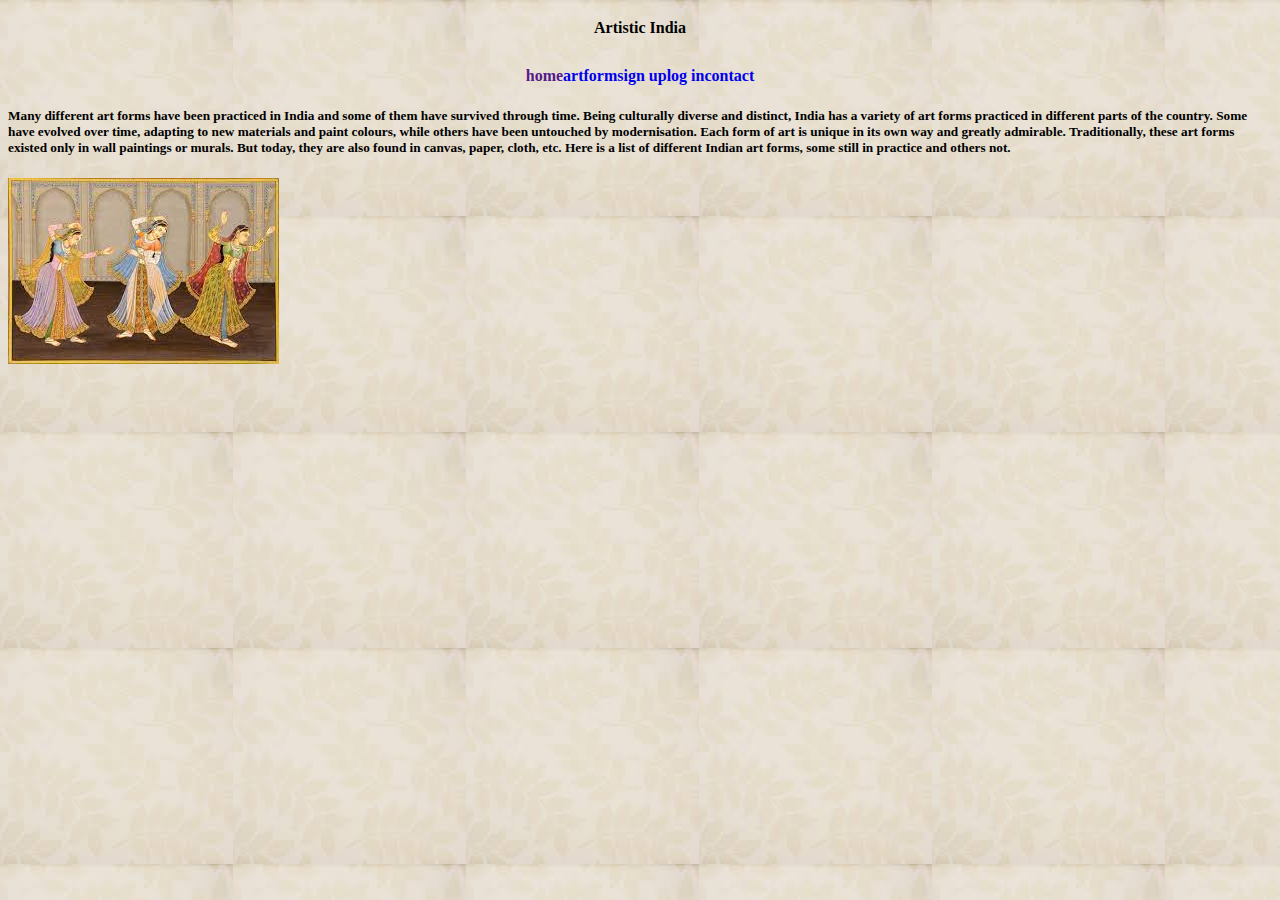
<file: index.html>
<!DOCTYPE html>
<html lang="en">
<head>
    <meta charset="UTF-8">
    <meta http-equiv="X-UA-Compatible" content="IE=edge">
    <meta name="viewport" content="width=device-width, initial-scale=1.0">
    <title>Document</title>
    <style>
        body {
          background-image: url('./image/leaves.jpg');
        }
        </style>
    <link rel="stylesheet" href="style.css">
    <link href="https://cdn.jsdelivr.net/npm/bootstrap@5.3.0-alpha1/dist/css/bootstrap.min.css" rel="stylesheet" integrity="sha384-GLhlTQ8iRABdZLl6O3oVMWSktQOp6b7In1Zl3/Jr59b6EGGoI1aFkw7cmDA6j6gD" crossorigin="anonymous">
<script src="https://cdn.jsdelivr.net/npm/bootstrap@5.3.0-alpha1/dist/js/bootstrap.bundle.min.js" integrity="sha384-w76AqPfDkMBDXo30jS1Sgez6pr3x5MlQ1ZAGC+nuZB+EYdgRZgiwxhTBTkF7CXvN" crossorigin="anonymous"></script>
</head>
<body>
    <div class="container text-center">
        <h1>Artistic India</h1>
    </div>
    
    <!-- navbar  -->
    
    <div class="container d-flex justify-content-between space">
        <a href=""><b>home</b></a>
        <a href="artform.html"><b>artform</b></a>
        <a href="sign.html"><b>sign up</b></a>
        <a href="login.html"><b>log in</b></a>
        <a href="contact.html"><b>contact</b></a>
    </div>
    
    <!-- banner  -->
    <div class="container mt-5 pt-5">
        <div class="row">
            <div class="col d-flex align-items-center justify-content-center">
                <h5>Many different art forms have been practiced in India and some of them have survived through time. Being culturally diverse and distinct, India has a variety of art forms practiced in different parts of the country. Some have evolved over time, adapting to new materials and paint colours, while others have been untouched by modernisation.
                    Each form of art is unique in its own way and greatly admirable. Traditionally, these art forms existed only in wall paintings or murals. But today, they are also found in canvas, paper, cloth, etc. Here is a list of different Indian art forms, some still in practice and others not.
                </h5>
    
            </div>
            <div class="col d-flex justify-content-center">
                <img class="img-fluid" width="" height="" src="./image/c.jpg" alt="">
            </div>
        
            
    </div>
    </div>
    
    
</body>
</html>
</file>
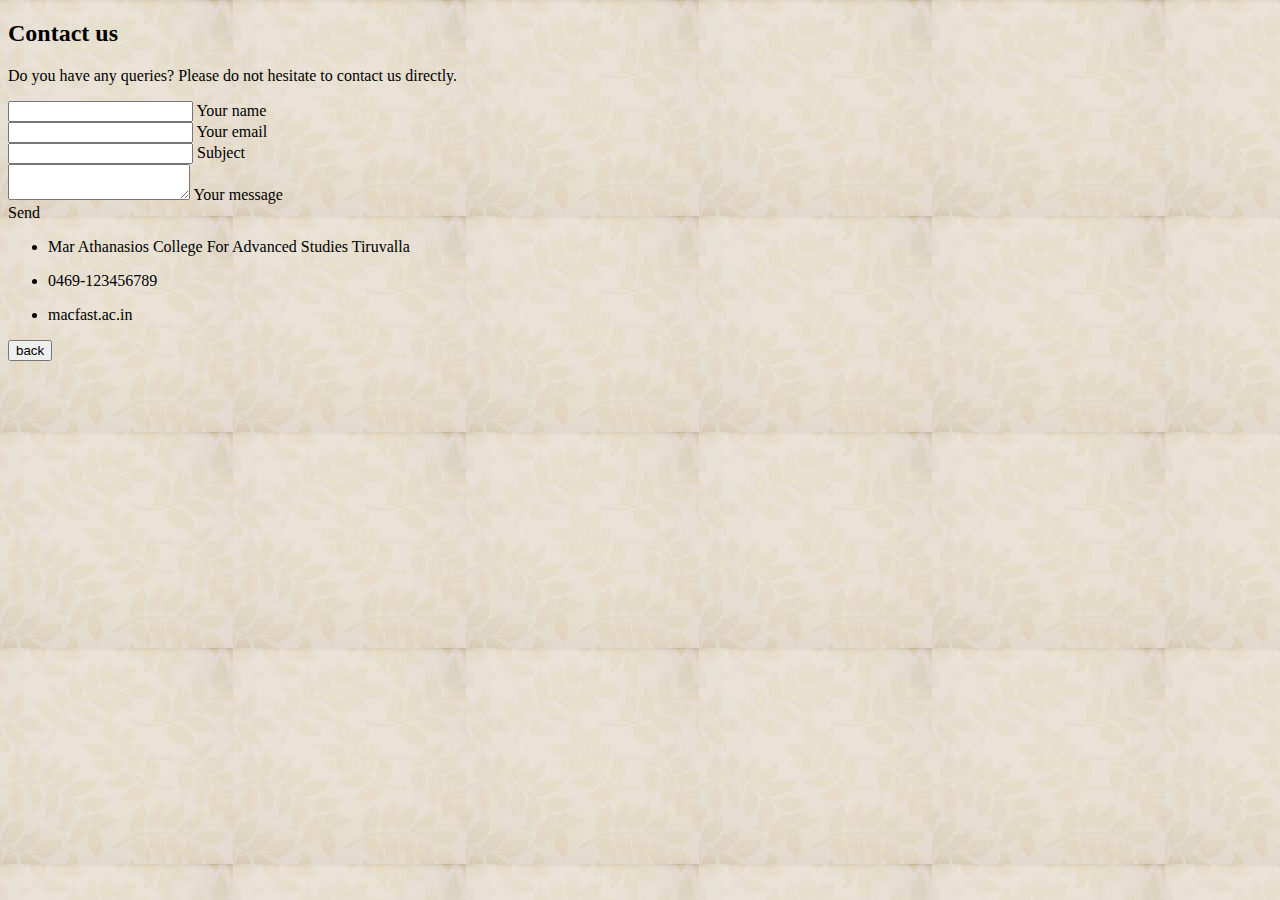
<file: contact.html>
<!DOCTYPE html>
<html lang="en">
<head>
    <meta charset="UTF-8">
    <meta http-equiv="X-UA-Compatible" content="IE=edge">
    <meta name="viewport" content="width=device-width, initial-scale=1.0">
    <title>Document</title>
    <style>
        body {
          background-image: url('./image/leaves.jpg');
        }
        </style>
    <link href="https://cdn.jsdelivr.net/npm/bootstrap@5.3.0-alpha1/dist/css/bootstrap.min.css" rel="stylesheet" integrity="sha384-GLhlTQ8iRABdZLl6O3oVMWSktQOp6b7In1Zl3/Jr59b6EGGoI1aFkw7cmDA6j6gD" crossorigin="anonymous">
<script src="https://cdn.jsdelivr.net/npm/bootstrap@5.3.0-alpha1/dist/js/bootstrap.bundle.min.js" integrity="sha384-w76AqPfDkMBDXo30jS1Sgez6pr3x5MlQ1ZAGC+nuZB+EYdgRZgiwxhTBTkF7CXvN" crossorigin="anonymous"></script>
</head>
<body>
    <!--Section: Contact v.2-->
<section class="mb-4">

    <!--Section heading-->
    <h2 class="h1-responsive font-weight-bold text-center my-4">Contact us</h2>
    <!--Section description-->
    <p class="text-center w-responsive mx-auto mb-5">Do you have any queries? Please do not hesitate to contact us directly. </p>

    <div class="row">

        <!--Grid column-->
        <div class="col-md-9 mb-md-0 mb-5">
            <form id="contact-form" name="contact-form" action="mail.php" method="POST">

                <!--Grid row-->
                <div class="row">

                    <!--Grid column-->
                    <div class="col-md-6">
                        <div class="md-form mb-0">
                            <input type="text" id="name" name="name" class="form-control">
                            <label for="name" class="">Your name</label>
                        </div>
                    </div>
                    <!--Grid column-->

                    <!--Grid column-->
                    <div class="col-md-6">
                        <div class="md-form mb-0">
                            <input type="text" id="email" name="email" class="form-control">
                            <label for="email" class="">Your email</label>
                        </div>
                    </div>
                    <!--Grid column-->

                </div>
                <!--Grid row-->

                <!--Grid row-->
                <div class="row">
                    <div class="col-md-12">
                        <div class="md-form mb-0">
                            <input type="text" id="subject" name="subject" class="form-control">
                            <label for="subject" class="">Subject</label>
                        </div>
                    </div>
                </div>
                <!--Grid row-->

                <!--Grid row-->
                <div class="row">

                    <!--Grid column-->
                    <div class="col-md-12">

                        <div class="md-form">
                            <textarea type="text" id="message" name="message" rows="2" class="form-control md-textarea"></textarea>
                            <label for="message">Your message</label>
                        </div>

                    </div>
                </div>
                <!--Grid row-->

            </form>

            <div class="text-center text-md-left">
                <a class="btn btn-primary" onclick="document.getElementById('contact-form').submit();">Send</a>
            </div>
            <div class="status"></div>
        </div>
        <!--Grid column-->

        <!--Grid column-->
        <div class="col-md-3 text-center">
            <ul class="list-unstyled mb-0">
                <li><i class="fas fa-map-marker-alt fa-2x"></i>
                    <p>Mar Athanasios College For Advanced Studies Tiruvalla</p>
                </li>

                <li><i class="fas fa-phone mt-4 fa-2x"></i>
                    <p>0469-123456789</p>
                </li>

                <li><i class="fas fa-envelope mt-4 fa-2x"></i>
                    <p>macfast.ac.in</p>
                </li>
            </ul>
        </div>
        <!--Grid column-->

    </div>

</section>
<a href="index.html">
    <button type="button" class="btn btn-warning btn-lg ms-2">back</button></a>
<!--Section: Contact v.2-->
</body>
</html>
</file>
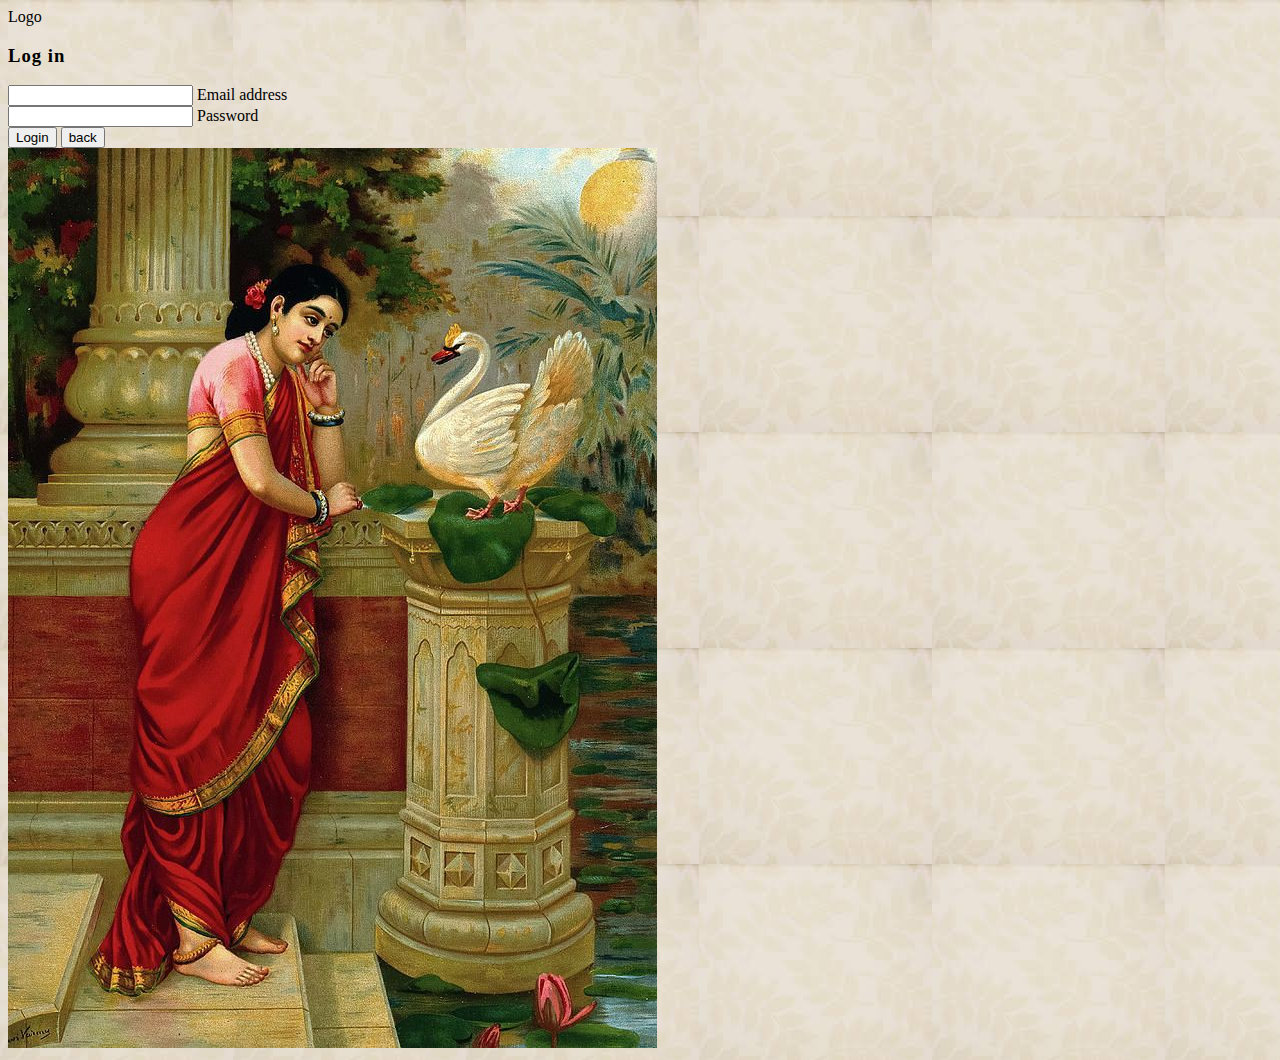
<file: login.html>
<!DOCTYPE html>
<html lang="en">
<head>
    <meta charset="UTF-8">
    <meta http-equiv="X-UA-Compatible" content="IE=edge">
    <meta name="viewport" content="width=device-width, initial-scale=1.0">
    <title>Document</title>
    <style>
        body {
          background-image: url('./image/leaves.jpg');
        }
        </style>
    <link href="https://cdn.jsdelivr.net/npm/bootstrap@5.3.0-alpha1/dist/css/bootstrap.min.css" rel="stylesheet" integrity="sha384-GLhlTQ8iRABdZLl6O3oVMWSktQOp6b7In1Zl3/Jr59b6EGGoI1aFkw7cmDA6j6gD" crossorigin="anonymous">
<script src="https://cdn.jsdelivr.net/npm/bootstrap@5.3.0-alpha1/dist/js/bootstrap.bundle.min.js" integrity="sha384-w76AqPfDkMBDXo30jS1Sgez6pr3x5MlQ1ZAGC+nuZB+EYdgRZgiwxhTBTkF7CXvN" crossorigin="anonymous"></script>
</head>
<body>
    <section class="vh-100">
        <div class="container-fluid">
          <div class="row">
            <div class="col-sm-6 text-black">
      
              <div class="px-5 ms-xl-4">
                <i class="fas fa-crow fa-2x me-3 pt-5 mt-xl-4" style="color: #709085;"></i>
                <span class="h1 fw-bold mb-0">Logo</span>
              </div>
      
              <div class="d-flex align-items-center h-custom-2 px-5 ms-xl-4 mt-5 pt-5 pt-xl-0 mt-xl-n5">
      
                <form style="width: 23rem;">
      
                  <h3 class="fw-normal mb-3 pb-3" style="letter-spacing: 1px;">Log in</h3>
      
                  <div class="form-outline mb-4">
                    <input type="email" id="form2Example18" class="form-control form-control-lg" />
                    <label class="form-label" for="form2Example18">Email address</label>
                  </div>
      
                  <div class="form-outline mb-4">
                    <input type="password" id="form2Example28" class="form-control form-control-lg" />
                    <label class="form-label" for="form2Example28">Password</label>
                  </div>
      
                  <div class="pt-1 mb-4">
                    <button class="btn btn-info btn-lg btn-block" type="button">Login</button>
                    <a href="index.html">
                        <button type="button" class="btn btn-warning btn-lg ms-2">back</button></a>
                </div>
      
                </form>
      
              </div>
      
            </div>
            <div class="col-sm-6 px-0 d-none d-sm-block">
              <img src="./image/rrr.jpg"
                alt="Login image" class="w-100 vh-100" style="object-fit: cover; object-position: left;">
            </div>
          </div>
        </div>
      </section>
</body>
</html>
</file>
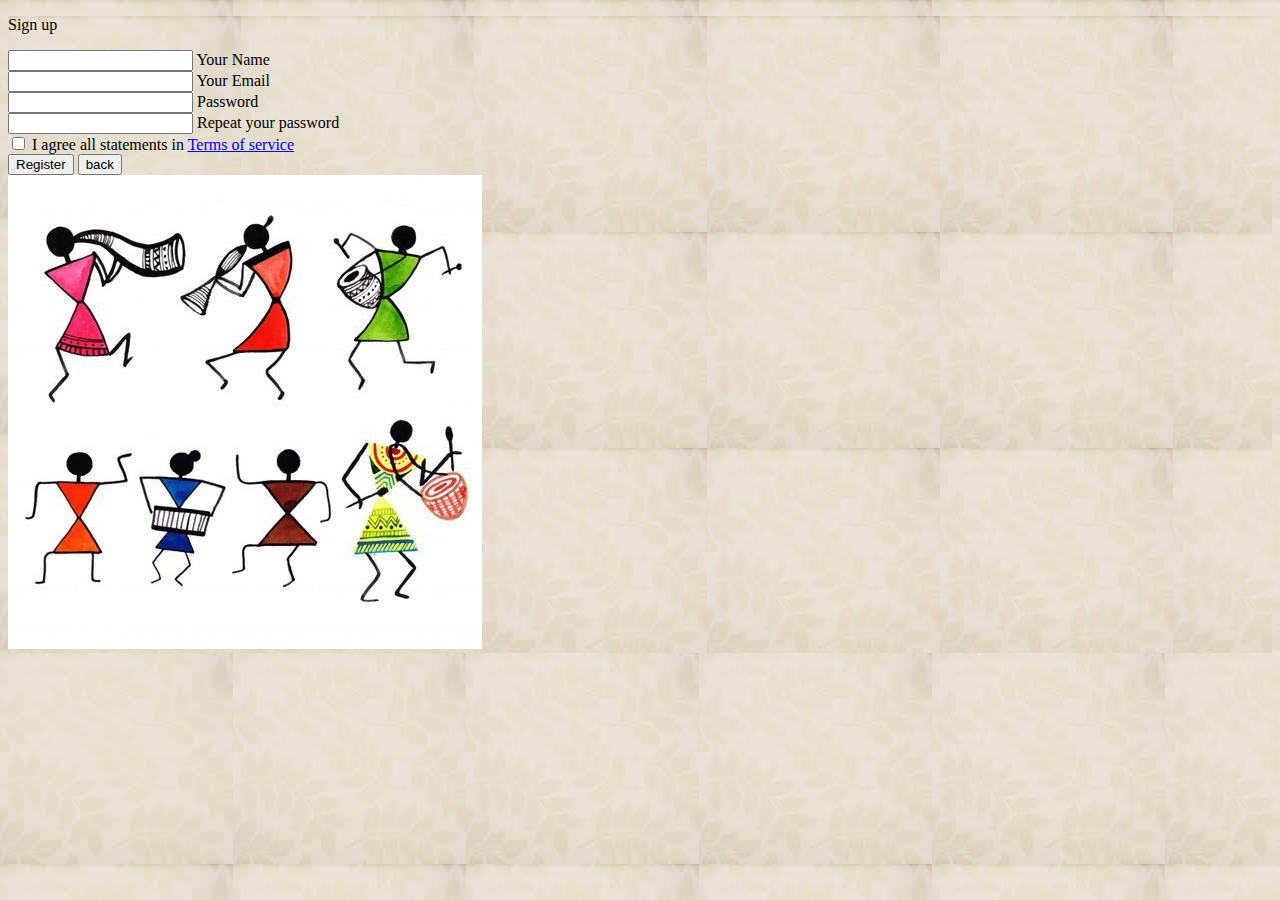
<file: sign.html>
<!DOCTYPE html>
<html lang="en">
<head>
    <meta charset="UTF-8">
    <meta http-equiv="X-UA-Compatible" content="IE=edge">
    <meta name="viewport" content="width=device-width, initial-scale=1.0">
    <title>Document</title>
    <style>
        body {
          background-image: url('./image/leaves.jpg');
        }
        </style>
    <link href="https://cdn.jsdelivr.net/npm/bootstrap@5.3.0-alpha1/dist/css/bootstrap.min.css" rel="stylesheet" integrity="sha384-GLhlTQ8iRABdZLl6O3oVMWSktQOp6b7In1Zl3/Jr59b6EGGoI1aFkw7cmDA6j6gD" crossorigin="anonymous">
<script src="https://cdn.jsdelivr.net/npm/bootstrap@5.3.0-alpha1/dist/js/bootstrap.bundle.min.js" integrity="sha384-w76AqPfDkMBDXo30jS1Sgez6pr3x5MlQ1ZAGC+nuZB+EYdgRZgiwxhTBTkF7CXvN" crossorigin="anonymous"></script>
</head>
<body>
    <section class="vh-100" style="background-image:url(./image/leaves.jpg) ;">
        <div class="container h-100">
          <div class="row d-flex justify-content-center align-items-center h-100">
            <div class="col-lg-12 col-xl-11">
              <div class="card text-black" style="border-radius: 25px;">
                <div class="card-body p-md-5">
                  <div class="row justify-content-center">
                    <div class="col-md-10 col-lg-6 col-xl-5 order-2 order-lg-1">
      
                      <p class="text-center h1 fw-bold mb-5 mx-1 mx-md-4 mt-4">Sign up</p>
      
                      <form class="mx-1 mx-md-4">
      
                        <div class="d-flex flex-row align-items-center mb-4">
                          <i class="fas fa-user fa-lg me-3 fa-fw"></i>
                          <div class="form-outline flex-fill mb-0">
                            <input type="text" id="form3Example1c" class="form-control" />
                            <label class="form-label" for="form3Example1c">Your Name</label>
                          </div>
                        </div>
      
                        <div class="d-flex flex-row align-items-center mb-4">
                          <i class="fas fa-envelope fa-lg me-3 fa-fw"></i>
                          <div class="form-outline flex-fill mb-0">
                            <input type="email" id="form3Example3c" class="form-control" />
                            <label class="form-label" for="form3Example3c">Your Email</label>
                          </div>
                        </div>
      
                        <div class="d-flex flex-row align-items-center mb-4">
                          <i class="fas fa-lock fa-lg me-3 fa-fw"></i>
                          <div class="form-outline flex-fill mb-0">
                            <input type="password" id="form3Example4c" class="form-control" />
                            <label class="form-label" for="form3Example4c">Password</label>
                          </div>
                        </div>
      
                        <div class="d-flex flex-row align-items-center mb-4">
                          <i class="fas fa-key fa-lg me-3 fa-fw"></i>
                          <div class="form-outline flex-fill mb-0">
                            <input type="password" id="form3Example4cd" class="form-control" />
                            <label class="form-label" for="form3Example4cd">Repeat your password</label>
                          </div>
                        </div>
      
                        <div class="form-check d-flex justify-content-center mb-5">
                          <input class="form-check-input me-2" type="checkbox" value="" id="form2Example3c" />
                          <label class="form-check-label" for="form2Example3">
                            I agree all statements in <a href="#!">Terms of service</a>
                          </label>
                        </div>
      
                        <div class="d-flex justify-content-center mx-4 mb-3 mb-lg-4">
                          <button type="button" class="btn btn-primary btn-lg">Register</button>
                          <a href="index.html">
                            <button type="button" class="btn btn-warning btn-lg ms-2">back</button></a>
                        </div>
      
                      </form>
      
                    </div>
                    <div class="col-md-10 col-lg-6 col-xl-7 d-flex align-items-center order-1 order-lg-2">
      
                      <img src="./image/kol.jpg"
                        class="img-fluid" alt="Sample image">
      
                    </div>
                  </div>
                </div>
              </div>
            </div>
          </div>
        </div>
      </section>
</body>
</html>
</file>
<file: style.css>
.space{
    padding-left: 20%;
    padding-right: 20%;
    padding-top: 20px;
}
a{
    text-decoration: none;
}
h1{
    font-family: 'Times New Roman', Times, serif;
    font-size: medium;
}
h5{
    font-family: 'Times New Roman', Times, serif;
}

.container {
    display: flex;
    align-items: center;
    justify-content: center
  }
  
  img {
    max-width: 100%
  }
  
  .image {
    flex-basis: 400%
  }
  
  .text {
    font-size: 20px;
    padding-left: 20px;
  }
</file>
